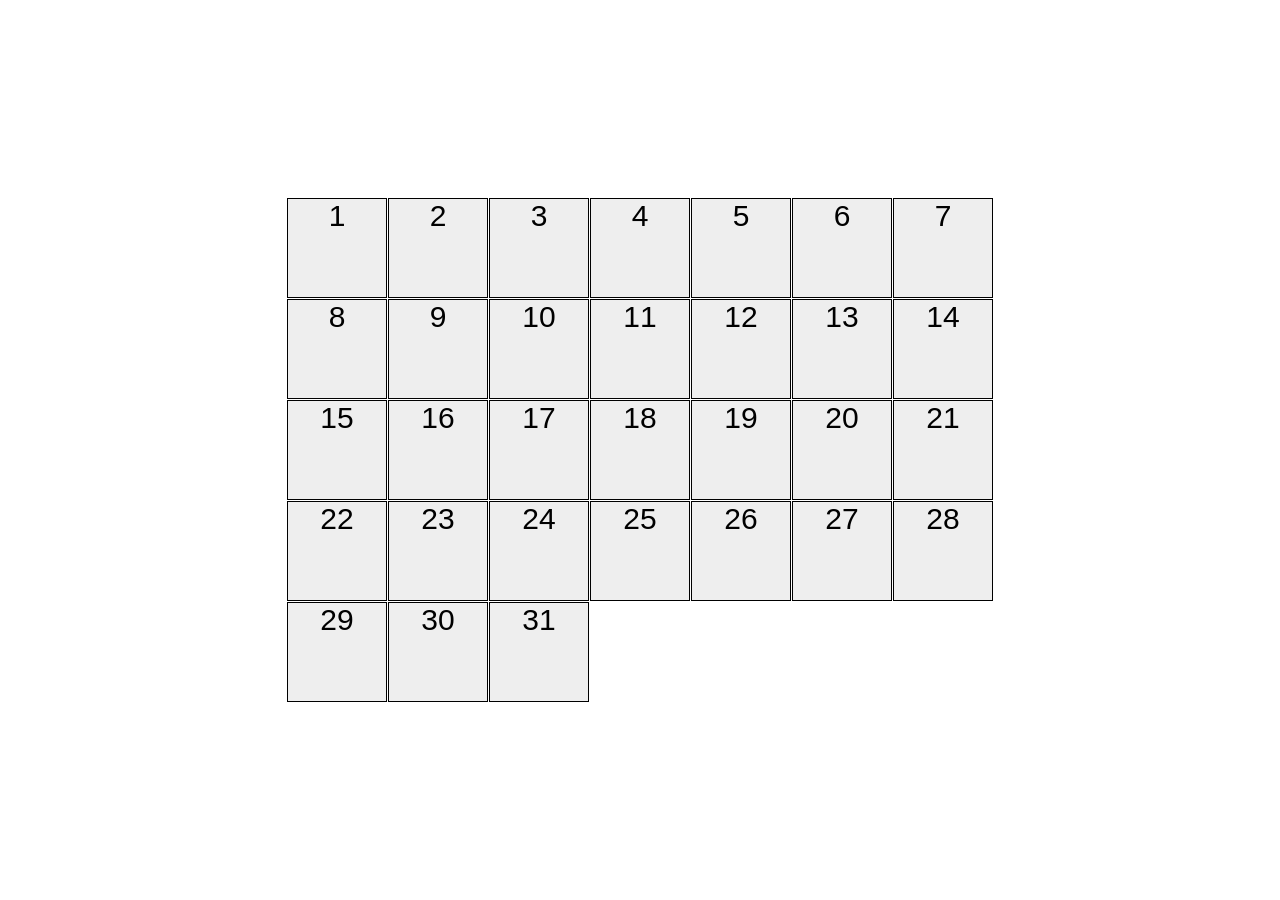
<file: index.html>
<!doctype html><html lang="en"><head><meta charset="utf-8"><meta name="viewport" content="width=device-width, initial-scale=1.0"><title>Calendar</title><link rel="stylesheet" href="index.12ba0458.css"></head><body> <ol class="calendar calendar--month-length-31 calendar--start-day-sun"> <li class="calendar__day"></li> <li class="calendar__day"></li> <li class="calendar__day"></li> <li class="calendar__day"></li> <li class="calendar__day"></li> <li class="calendar__day"></li> <li class="calendar__day"></li> <li class="calendar__day"></li> <li class="calendar__day"></li> <li class="calendar__day"></li> <li class="calendar__day"></li> <li class="calendar__day"></li> <li class="calendar__day"></li> <li class="calendar__day"></li> <li class="calendar__day"></li> <li class="calendar__day"></li> <li class="calendar__day"></li> <li class="calendar__day"></li> <li class="calendar__day"></li> <li class="calendar__day"></li> <li class="calendar__day"></li> <li class="calendar__day"></li> <li class="calendar__day"></li> <li class="calendar__day"></li> <li class="calendar__day"></li> <li class="calendar__day"></li> <li class="calendar__day"></li> <li class="calendar__day"></li> <li class="calendar__day"></li> <li class="calendar__day"></li> <li class="calendar__day"></li> </ol> </body></html>
</file>
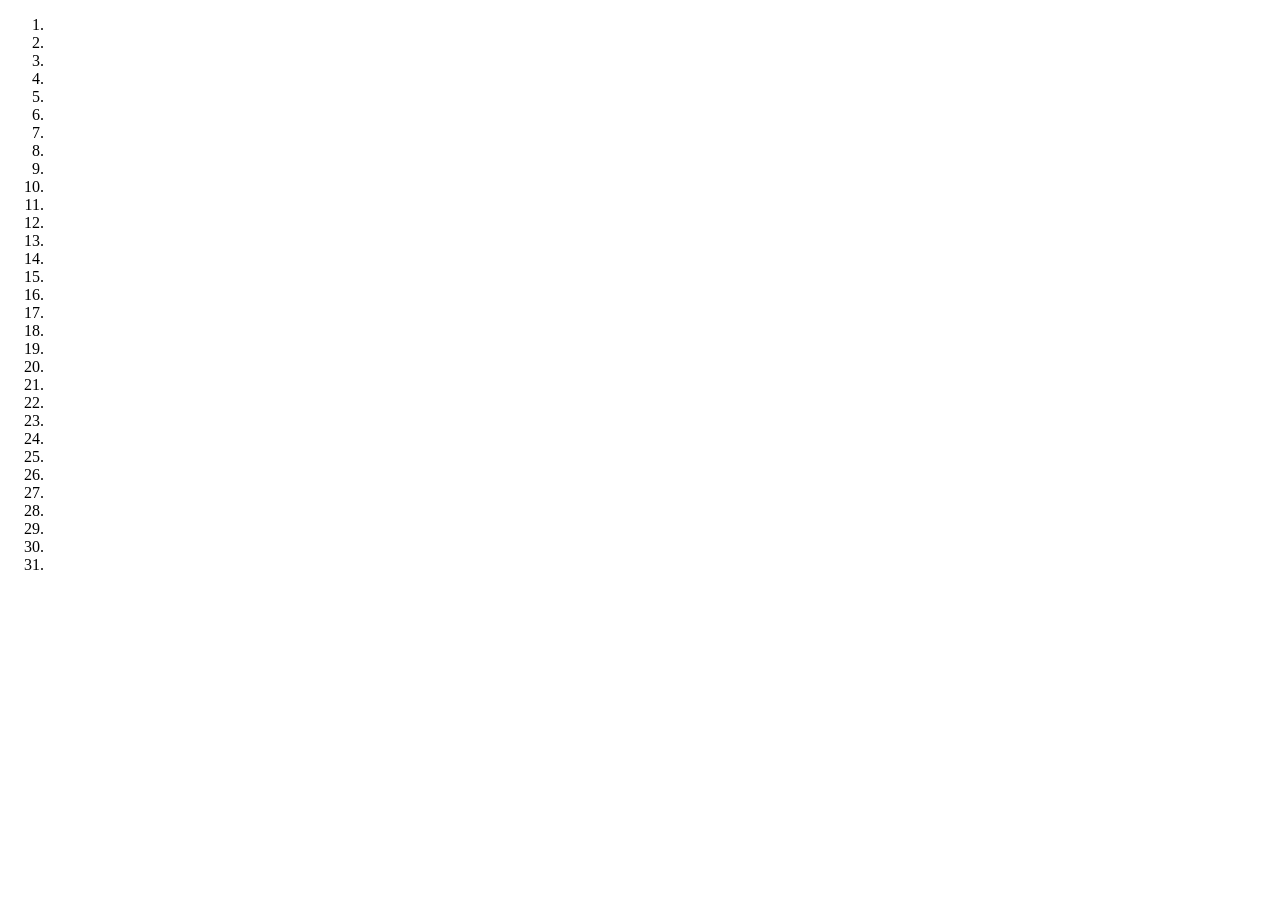
<file: src/index.html>
<!doctype html>
<html lang="en">
  <head>
    <meta charset="UTF-8" />
    <meta
      name="viewport"
      content="width=device-width, initial-scale=1.0"
    />
    <title>Calendar</title>
    <link
      rel="stylesheet"
      href="styles/main.scss"
    />
  </head>
  <body>
    <ol class="calendar calendar--start-day-sun calendar--month-length-31">
      <li class="calendar__day"></li>
      <li class="calendar__day"></li>
      <li class="calendar__day"></li>
      <li class="calendar__day"></li>
      <li class="calendar__day"></li>
      <li class="calendar__day"></li>
      <li class="calendar__day"></li>
      <li class="calendar__day"></li>
      <li class="calendar__day"></li>
      <li class="calendar__day"></li>
      <li class="calendar__day"></li>
      <li class="calendar__day"></li>
      <li class="calendar__day"></li>
      <li class="calendar__day"></li>
      <li class="calendar__day"></li>
      <li class="calendar__day"></li>
      <li class="calendar__day"></li>
      <li class="calendar__day"></li>
      <li class="calendar__day"></li>
      <li class="calendar__day"></li>
      <li class="calendar__day"></li>
      <li class="calendar__day"></li>
      <li class="calendar__day"></li>
      <li class="calendar__day"></li>
      <li class="calendar__day"></li>
      <li class="calendar__day"></li>
      <li class="calendar__day"></li>
      <li class="calendar__day"></li>
      <li class="calendar__day"></li>
      <li class="calendar__day"></li>
      <li class="calendar__day"></li>
    </ol>
  </body>
</html>
</file>
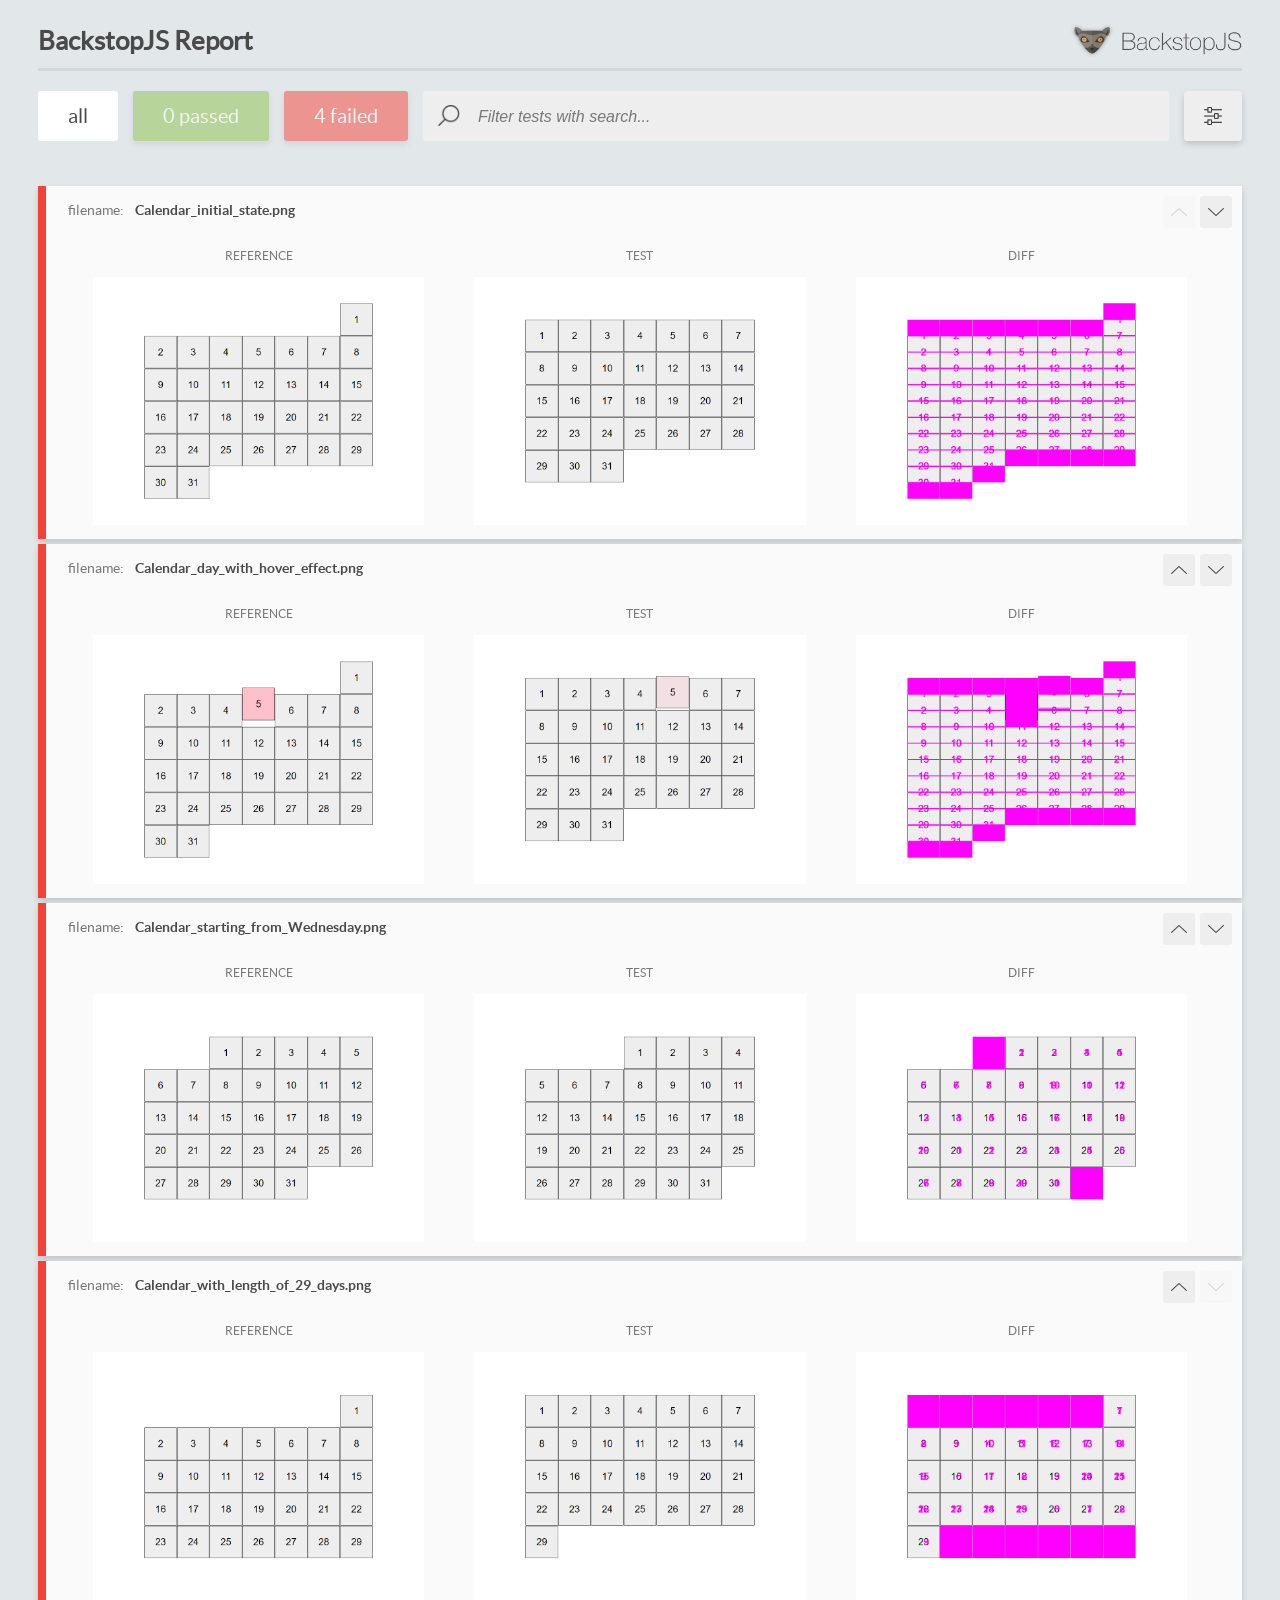
<file: report/html_report/index.html>
<!DOCTYPE html>
<html>
  <head>
    <meta charset="utf-8">
    <!-- Disable Cache -->
    <meta http-equiv="Cache-Control" content="no-cache, no-store, must-revalidate">
    <meta http-equiv="Pragma" content="no-cache">
    <meta http-equiv="Expires" content="0">

    <title>BackstopJS Report</title>

    <style>
      @font-face {
          font-family: 'latoregular';
          src: url('./assets/fonts/lato-regular-webfont.woff2') format('woff2'),
              url('./assets/fonts/lato-regular-webfont.woff') format('woff');
          font-weight: 400;
          font-style: normal;
      }
      @font-face {
          font-family: 'latobold';
          src: url('./assets/fonts/lato-bold-webfont.woff2') format('woff2'),
              url('./assets/fonts/lato-bold-webfont.woff') format('woff');
          font-weight: 700;
          font-style: normal;
      }

      .ReactModal__Body--open {
          overflow: hidden;
      }
      .ReactModal__Body--open .header {
        display: none;
      }

    </style>
  </head>
  <body style="background-color: #E2E7EA">
    <div id="root">

    </div>
    <script>
      function report (report) { // eslint-disable-line no-unused-vars
        window.tests = report;
      }
    </script>
    <script src="config.js"></script>
    <script src="index_bundle.js"></script>
  </body>
</html>
</file>
<file: index.12ba0458.css>
.calendar--start-day-sun .calendar__day:first-child{margin-left:0}.calendar--start-day-mon .calendar__day:first-child{margin-left:101px}.calendar--start-day-tue .calendar__day:first-child{margin-left:202px}.calendar--start-day-wed .calendar__day:first-child{margin-left:303px}.calendar--start-day-thu .calendar__day:first-child{margin-left:404px}.calendar--start-day-fri .calendar__day:first-child{margin-left:505px}.calendar--start-day-sat .calendar__day:first-child{margin-left:606px}.calendar--month-length-28 .calendar__day:nth-child(n+29),.calendar--month-length-29 .calendar__day:nth-child(n+30),.calendar--month-length-30 .calendar__day:nth-child(n+31),.calendar--month-length-31 .calendar__day:nth-child(n+32){display:none}.calendar{flex-wrap:wrap;justify-content:start;align-items:center;gap:1px;width:726px;margin:0;padding:10px;list-style:none;display:flex}.calendar__day{text-align:center;background-color:#eee;border:1px solid #000;justify-content:center;align-items:center;width:100px;height:100px;transition:transform .5s,background-color .5s;display:inline}.calendar__day:first-child:before{content:"1";font-family:Arial,Helvetica,sans-serif;font-size:30px}.calendar__day:nth-child(2):before{content:"2";font-family:Arial,Helvetica,sans-serif;font-size:30px}.calendar__day:nth-child(3):before{content:"3";font-family:Arial,Helvetica,sans-serif;font-size:30px}.calendar__day:nth-child(4):before{content:"4";font-family:Arial,Helvetica,sans-serif;font-size:30px}.calendar__day:nth-child(5):before{content:"5";font-family:Arial,Helvetica,sans-serif;font-size:30px}.calendar__day:nth-child(6):before{content:"6";font-family:Arial,Helvetica,sans-serif;font-size:30px}.calendar__day:nth-child(7):before{content:"7";font-family:Arial,Helvetica,sans-serif;font-size:30px}.calendar__day:nth-child(8):before{content:"8";font-family:Arial,Helvetica,sans-serif;font-size:30px}.calendar__day:nth-child(9):before{content:"9";font-family:Arial,Helvetica,sans-serif;font-size:30px}.calendar__day:nth-child(10):before{content:"10";font-family:Arial,Helvetica,sans-serif;font-size:30px}.calendar__day:nth-child(11):before{content:"11";font-family:Arial,Helvetica,sans-serif;font-size:30px}.calendar__day:nth-child(12):before{content:"12";font-family:Arial,Helvetica,sans-serif;font-size:30px}.calendar__day:nth-child(13):before{content:"13";font-family:Arial,Helvetica,sans-serif;font-size:30px}.calendar__day:nth-child(14):before{content:"14";font-family:Arial,Helvetica,sans-serif;font-size:30px}.calendar__day:nth-child(15):before{content:"15";font-family:Arial,Helvetica,sans-serif;font-size:30px}.calendar__day:nth-child(16):before{content:"16";font-family:Arial,Helvetica,sans-serif;font-size:30px}.calendar__day:nth-child(17):before{content:"17";font-family:Arial,Helvetica,sans-serif;font-size:30px}.calendar__day:nth-child(18):before{content:"18";font-family:Arial,Helvetica,sans-serif;font-size:30px}.calendar__day:nth-child(19):before{content:"19";font-family:Arial,Helvetica,sans-serif;font-size:30px}.calendar__day:nth-child(20):before{content:"20";font-family:Arial,Helvetica,sans-serif;font-size:30px}.calendar__day:nth-child(21):before{content:"21";font-family:Arial,Helvetica,sans-serif;font-size:30px}.calendar__day:nth-child(22):before{content:"22";font-family:Arial,Helvetica,sans-serif;font-size:30px}.calendar__day:nth-child(23):before{content:"23";font-family:Arial,Helvetica,sans-serif;font-size:30px}.calendar__day:nth-child(24):before{content:"24";font-family:Arial,Helvetica,sans-serif;font-size:30px}.calendar__day:nth-child(25):before{content:"25";font-family:Arial,Helvetica,sans-serif;font-size:30px}.calendar__day:nth-child(26):before{content:"26";font-family:Arial,Helvetica,sans-serif;font-size:30px}.calendar__day:nth-child(27):before{content:"27";font-family:Arial,Helvetica,sans-serif;font-size:30px}.calendar__day:nth-child(28):before{content:"28";font-family:Arial,Helvetica,sans-serif;font-size:30px}.calendar__day:nth-child(29):before{content:"29";font-family:Arial,Helvetica,sans-serif;font-size:30px}.calendar__day:nth-child(30):before{content:"30";font-family:Arial,Helvetica,sans-serif;font-size:30px}.calendar__day:nth-child(31):before{content:"31";font-family:Arial,Helvetica,sans-serif;font-size:30px}.calendar__day:hover{cursor:pointer;background-color:#ffbfcb;display:inline;transform:translateY(-20px)}*{box-sizing:border-box}body{justify-content:center;align-items:center;min-height:100vh;margin:0;padding:0;display:flex}
/*# sourceMappingURL=index.12ba0458.css.map */
</file>
